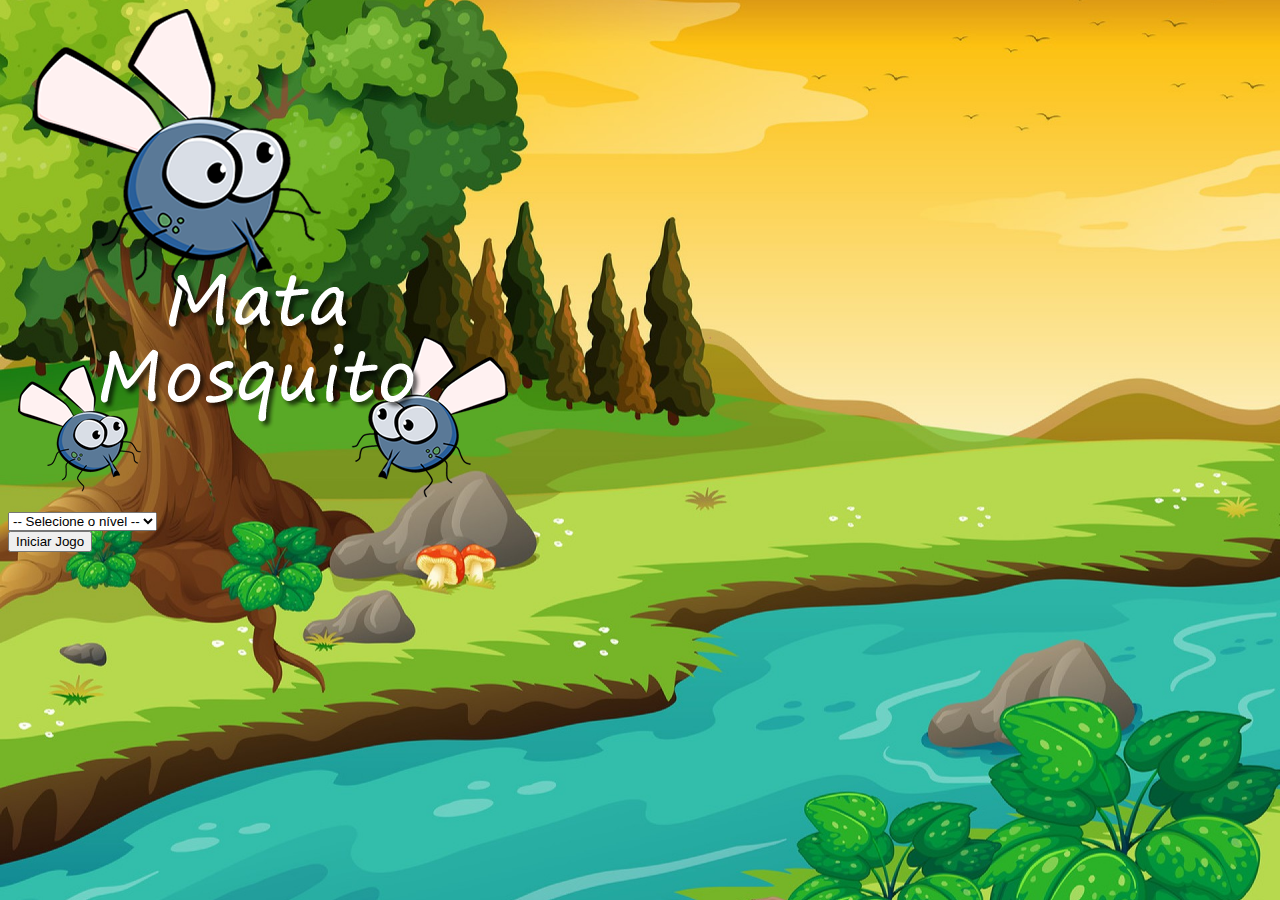
<file: Mata_Mosquito/index.html>
<!DOCTYPE html>
<html>
<head>

	<title>Mata Mosquito</title>
	<meta charset="utf-8">

	<!-- CSS only -->
	<link href="https://cdn.jsdelivr.net/npm/bootstrap@5.1.3/dist/css/bootstrap.min.css" rel="stylesheet" integrity="sha384-1BmE4kWBq78iYhFldvKuhfTAU6auU8tT94WrHftjDbrCEXSU1oBoqyl2QvZ6jIW3" crossorigin="anonymous">

	<link rel="stylesheet" type="text/css" href="style.css">

	<script>
		
		function startGame(){
			var level = document.getElementById('level').value

			if(!level){
				alert('Selecione um nível')
				return false
			}

			window.location.href = "app.html?" + level
		}

	</script>

</head>
<body>

	<div class="container">
		<div class="row">
			<div class="col">
				<div class="d-flex justify-content-center">
					<img src="imagens/game.png">
				</div>
			</div>
		</div>


		<div class="row">
			<div class="col">
				<div class="d-flex justify-content-center">
					<div class="mb-2">
						<select class="form-control" id="level">
							<option value="">-- Selecione o nível --</option>
							<option value="facil">Fácil</option>
							<option value="normal">Normal</option>
							<option value="dificil">Difícil</option>
						</select>
					</div>
				</div>
			</div>
		</div>


		<div class="row">
			<div class="col">
				<div class="d-flex justify-content-center">
					
					<button 
					type="button"
					class="btn btn-danger btn-lg" 
					onclick="startGame()">
						Iniciar Jogo
					</button>

				</div>
			</div>
		</div>

	</div>

</body>
</html>
</file>
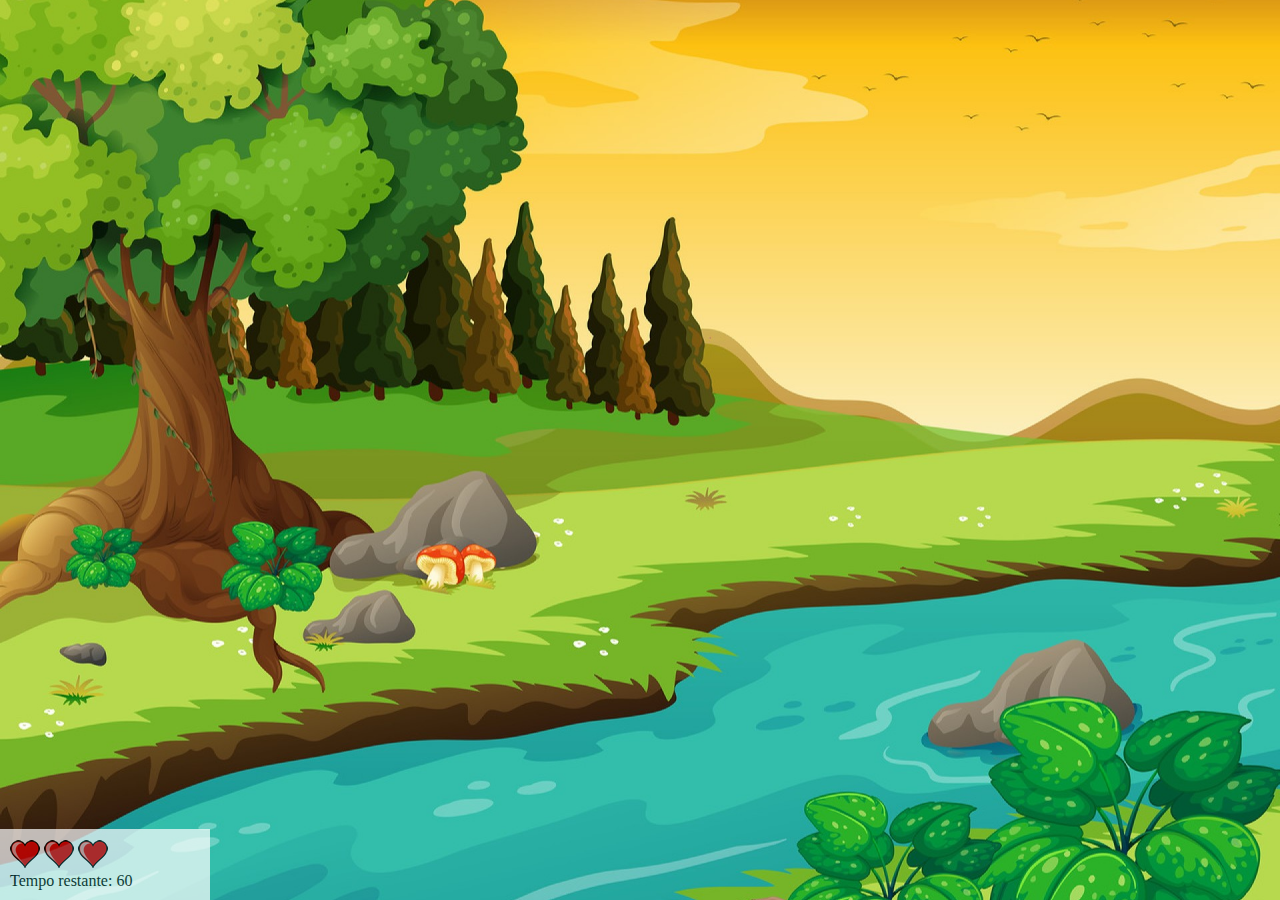
<file: Mata_Mosquito/app.html>
<!DOCTYPE html>
<html>
<head>

	<title>Mata Mosquito</title>
	<meta charset="utf-8">
	<link rel="stylesheet" type="text/css" href="style.css">
	<script src="game.js"></script>

</head>

<body onresize="gameScreenSize()">

	<div class="panel">

		<div class="lifes">
			<img id="l1" src="imagens/coracao_cheio.png">
			<img id="l2" src="imagens/coracao_cheio.png">
			<img id="l3" src="imagens/coracao_cheio.png">
		</div>

		<div class="stopwatch">
			Tempo restante: <span id="stopwatch"></span>
		</div>
	</div>

	<script>
		document.getElementById('stopwatch').innerHTML = time

		var createGnat = setInterval(function(){
			addRandomGnat()
		}, timeGnat)

	</script>

</body>	

</html>
</file>
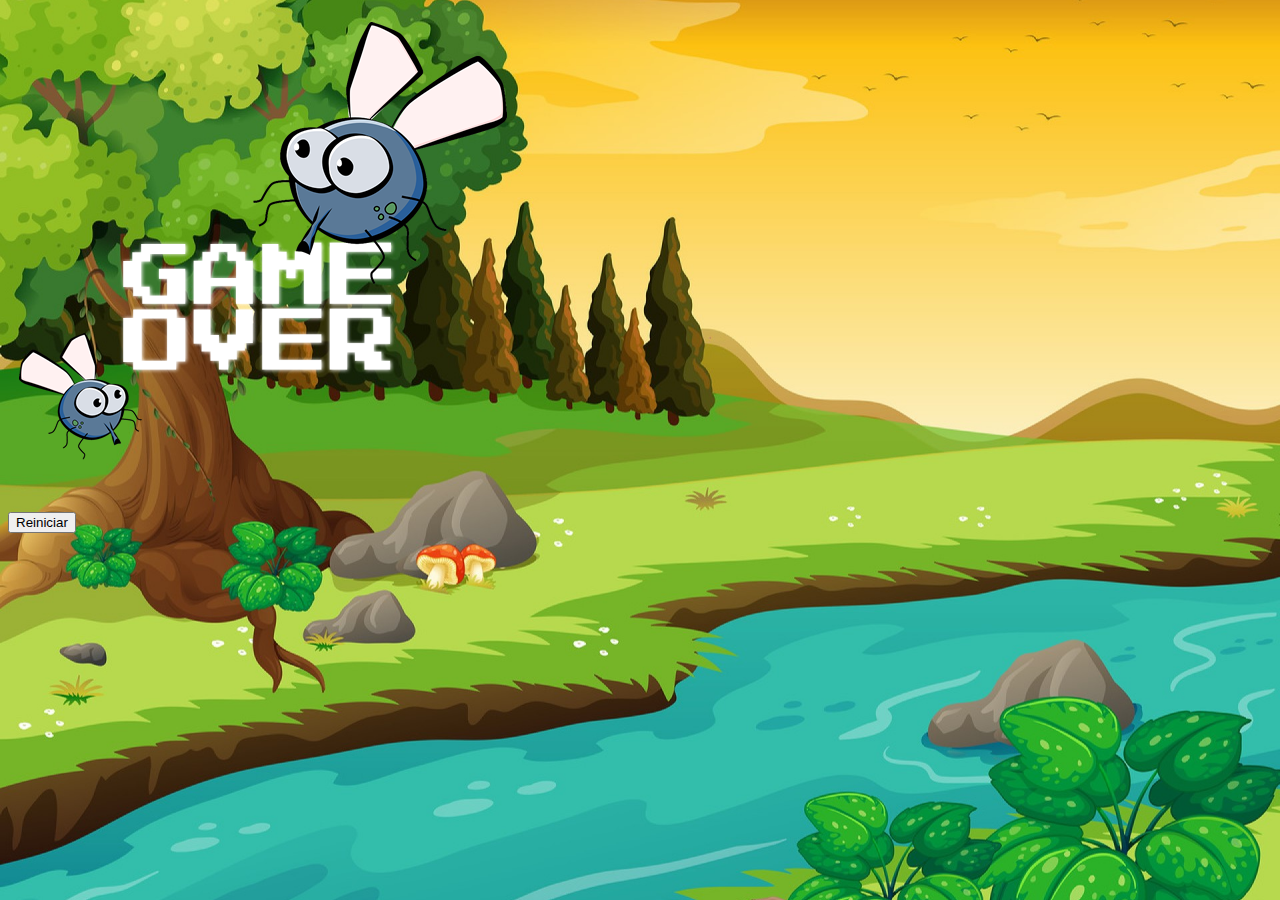
<file: Mata_Mosquito/game_over.html>
<!DOCTYPE html>
<html>
<head>

	<title>Game Over</title>
	<meta charset="utf-8">

	<!-- CSS only -->
	<link href="https://cdn.jsdelivr.net/npm/bootstrap@5.1.3/dist/css/bootstrap.min.css" rel="stylesheet" integrity="sha384-1BmE4kWBq78iYhFldvKuhfTAU6auU8tT94WrHftjDbrCEXSU1oBoqyl2QvZ6jIW3" crossorigin="anonymous">

	<link rel="stylesheet" type="text/css" href="style.css">

</head>
<body>

	<div class="container">
		<div class="row">
			<div class="col">
				<div class="d-flex justify-content-center">
					<img src="imagens/game_over.png">
				</div>
			</div>
		</div>

		<div class="row">
			<div class="col">
				<div class="d-flex justify-content-center">
					
					<button 
					type="button"
					class="btn btn-dark btn-lg" 
					onclick="window.location.href='index.html' ">
						Reiniciar
					</button>

				</div>
			</div>
		</div>

	</div>

</body>
</html>
</file>
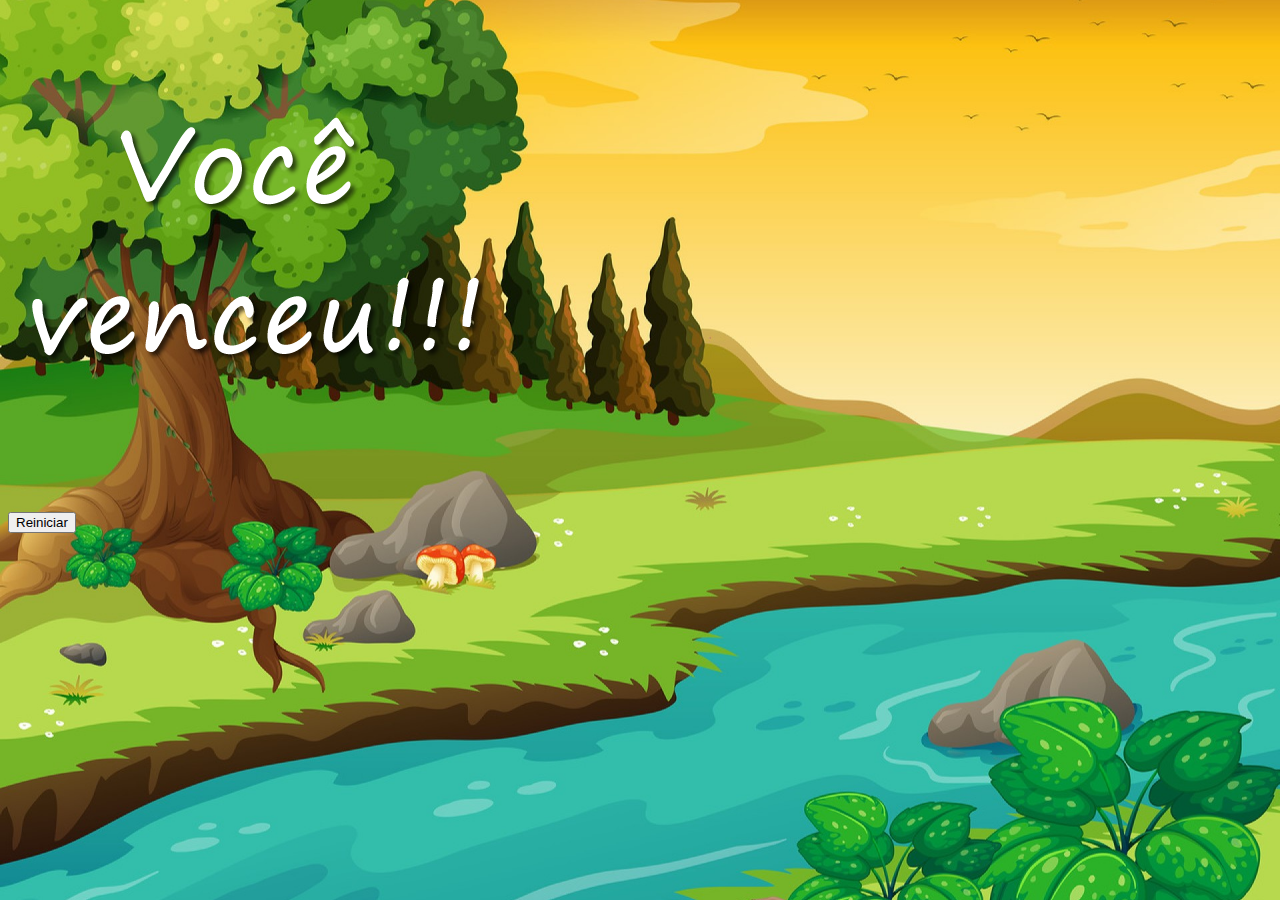
<file: Mata_Mosquito/victory.html>
<!DOCTYPE html>
<html>
<head>

	<title>Victory</title>
	<meta charset="utf-8">

	<!-- CSS only -->
	<link href="https://cdn.jsdelivr.net/npm/bootstrap@5.1.3/dist/css/bootstrap.min.css" rel="stylesheet" integrity="sha384-1BmE4kWBq78iYhFldvKuhfTAU6auU8tT94WrHftjDbrCEXSU1oBoqyl2QvZ6jIW3" crossorigin="anonymous">

	<link rel="stylesheet" type="text/css" href="style.css">

</head>
<body>

	<div class="container">
		<div class="row">
			<div class="col">
				<div class="d-flex justify-content-center">
					<img src="imagens/vitoria.png">
				</div>
			</div>
		</div>

		<div class="row">
			<div class="col">
				<div class="d-flex justify-content-center">
					
					<button 
					type="button"
					class="btn btn-dark btn-lg" 
					onclick="window.location.href='index.html' ">
						Reiniciar
					</button>

				</div>
			</div>
		</div>

	</div>

</body>
</html>
</file>
<file: Mata_Mosquito/style.css>
html{
	cursor: url(imagens/mata_mosca.png) 30 30, auto;
	height: 100%;
}

body{
	background-image: url(imagens/bg.jpg);
	background-repeat: no-repeat;
	background-position: center center;
	background-attachment: fixed;
	background-size: cover;
}

.mosquitoImg1{
	width: 40px;
	height: 40px;
}

.mosquitoImg2{
	width: 60px;
	height: 60px;
}

.mosquitoImg3{
	width: 80px;
	height: 80px;
}

.sideB{
	transform: scaleX(-1);
}

.panel{
	position: absolute;
	width: 190px;
	padding: 10px;
	bottom: 0px;
	left: 0px;
	border-top: solid 1px #fff;
	background-color: #fff;
	opacity: 0.7;
}

.lifes{
	float: left;
}

.stopwatch{
	float: left;
	font-size: 20px
	font-weight: bold;
}
</file>
